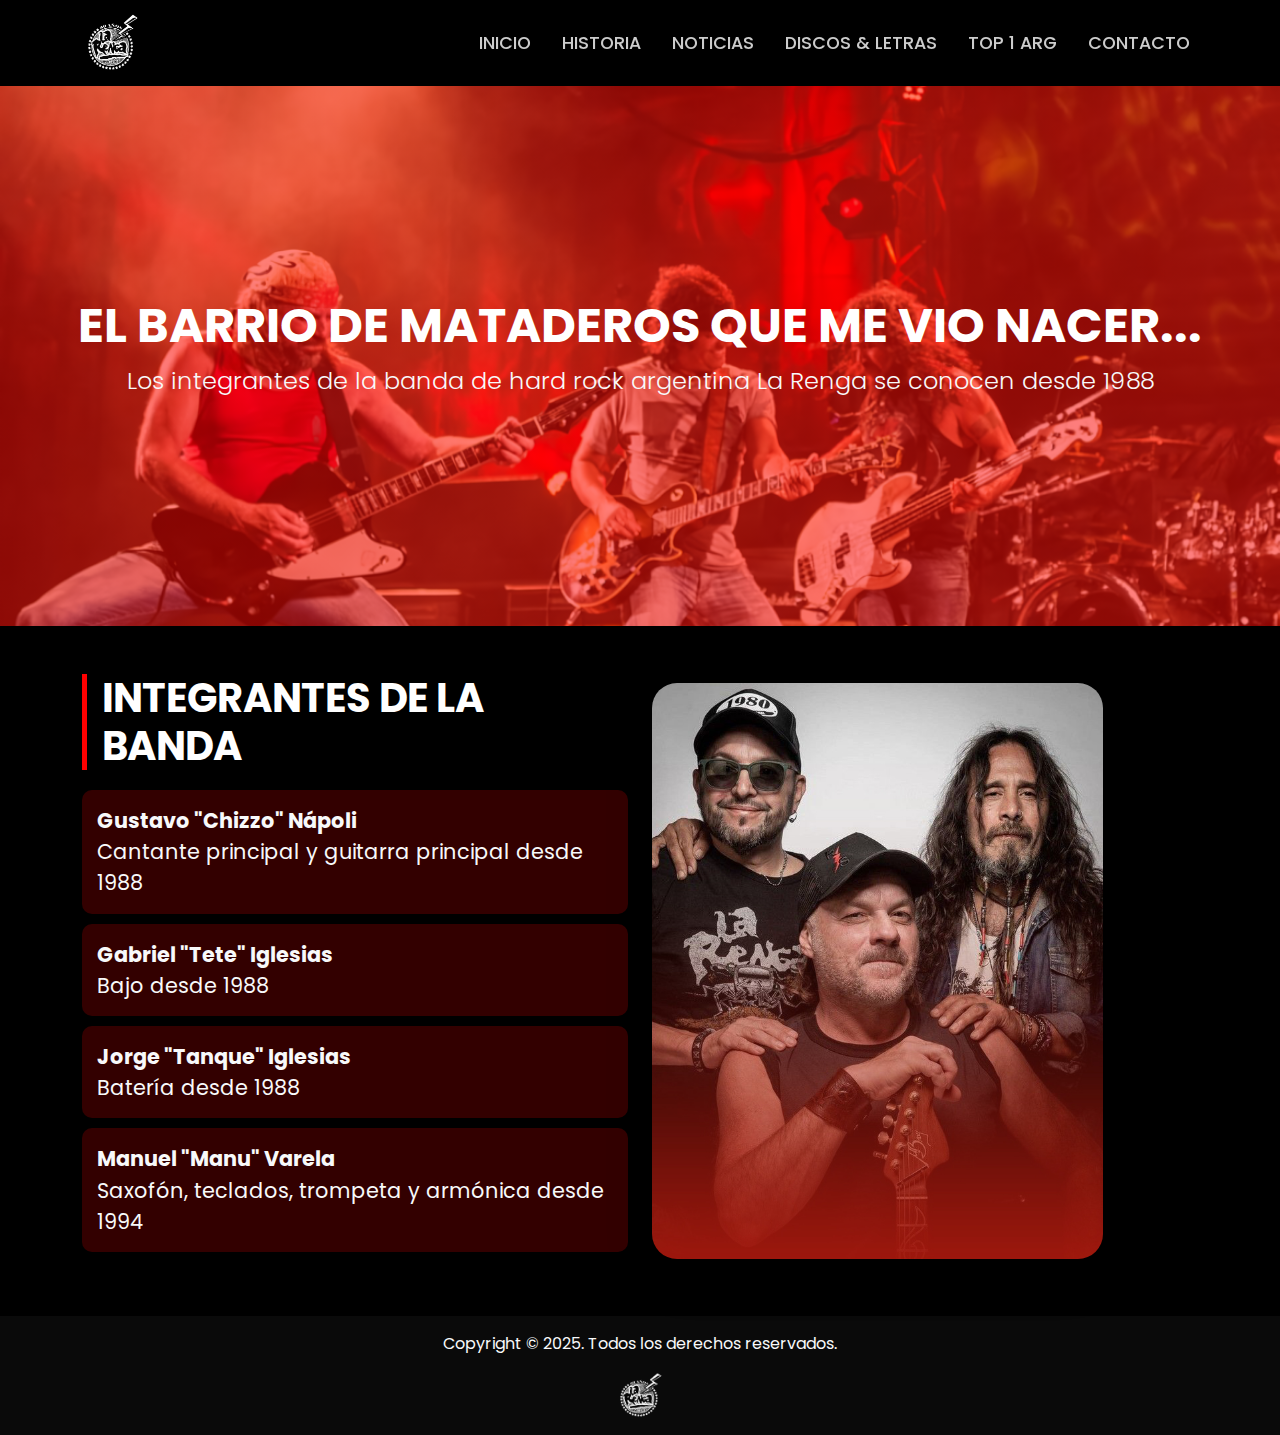
<file: index.html>
<!DOCTYPE html>
<html lang="es">
    <head>
        <meta charset="UTF-8">
        <meta name="viewport" content="width=device-width, initial-scale=1.0">
        <title>Una Banda de Barrio</title>
        <link rel="stylesheet" href="./styles/style.css">
        <link href="https://cdn.jsdelivr.net/npm/bootstrap@5.3.3/dist/css/bootstrap.min.css" rel="stylesheet">
    </head>

<body>
    <!-- Header -->
    <header>
        <nav class="navbar navbar-expand-lg custom-navbar">
            <div class="container">
                <a class="navbar-brand" href="/index.html">
                    <img class="logo" src="/assets/logo/logobanda.png" width="60" height="60" alt="Logo">
                </a>
                <button class="navbar-toggler custom-toggler" type="button" data-bs-toggle="collapse" data-bs-target="#navbarNav">
                    <span class="navbar-toggler-icon"></span>
                </button>
                <div class="collapse navbar-collapse" id="navbarNav">
                    <ul class="navbar-nav ms-auto">
                        <li class="nav-item"><a class="nav-link" href="/index.html">Inicio</a></li>
                        <li class="nav-item"><a class="nav-link" href="/pages/historia.html">Historia</a></li>
                        <li class="nav-item"><a class="nav-link" href="/pages/noticias.html">Noticias</a></li>
                        <li class="nav-item"><a class="nav-link" href="/pages/discosyletras.html">Discos & Letras</a></li>
                        <li class="nav-item"><a class="nav-link" href="/pages/top1argentina.html">Top 1 Arg</a></li>
                        <li class="nav-item"><a class="nav-link" href="/pages/contacto.html">Contacto</a></li>
                    </ul>
                </div>
            </div>
        </nav>
    </header>


    <!-- Portada -->
    <section class="hero text-center text-light py-5">
        <div>
            <h2 class="fw-bold">EL BARRIO DE MATADEROS QUE ME VIO NACER...</h2>
            <p class="lead">Los integrantes de la banda de hard rock argentina La Renga se conocen desde 1988</p>
        </div>
    </section>


    <!-- Lista -->
    <main class="container my-5">
        <div class="row align-items-center">
            <div class="col-md-6 text-light">
                <h2 class="section-title">Integrantes de la Banda</h2>
                <ul class="band-list">
                    <li><strong>Gustavo "Chizzo" Nápoli</strong> <br> Cantante principal y guitarra principal desde 1988</li>
                    <li><strong>Gabriel "Tete" Iglesias</strong> <br> Bajo desde 1988</li>
                    <li><strong>Jorge "Tanque" Iglesias</strong> <br> Batería desde 1988</li>
                    <li><strong>Manuel "Manu" Varela</strong> <br> Saxofón, teclados, trompeta y armónica desde 1994</li>
                </ul>
            </div>
            <div class="col-md-5 text-center">
                <img src="assets/img/rolins.jpg" class="img-fluid shadow-lg band-image" alt="La Renga en concierto">
            </div>
        </div>
    </main>


    <!-- Footer -->
    <footer class="text-light text-center py-3">
        <p>Copyright © 2025. Todos los derechos reservados.</p>
        <img class="logo" src="/assets/logo/logobanda.png" width="50" alt="Logo">
    </footer>

    <!-- Bootstrap JS -->
    <script src="https://cdn.jsdelivr.net/npm/bootstrap@5.3.3/dist/js/bootstrap.bundle.min.js"></script>
</body>
</html>
</file>
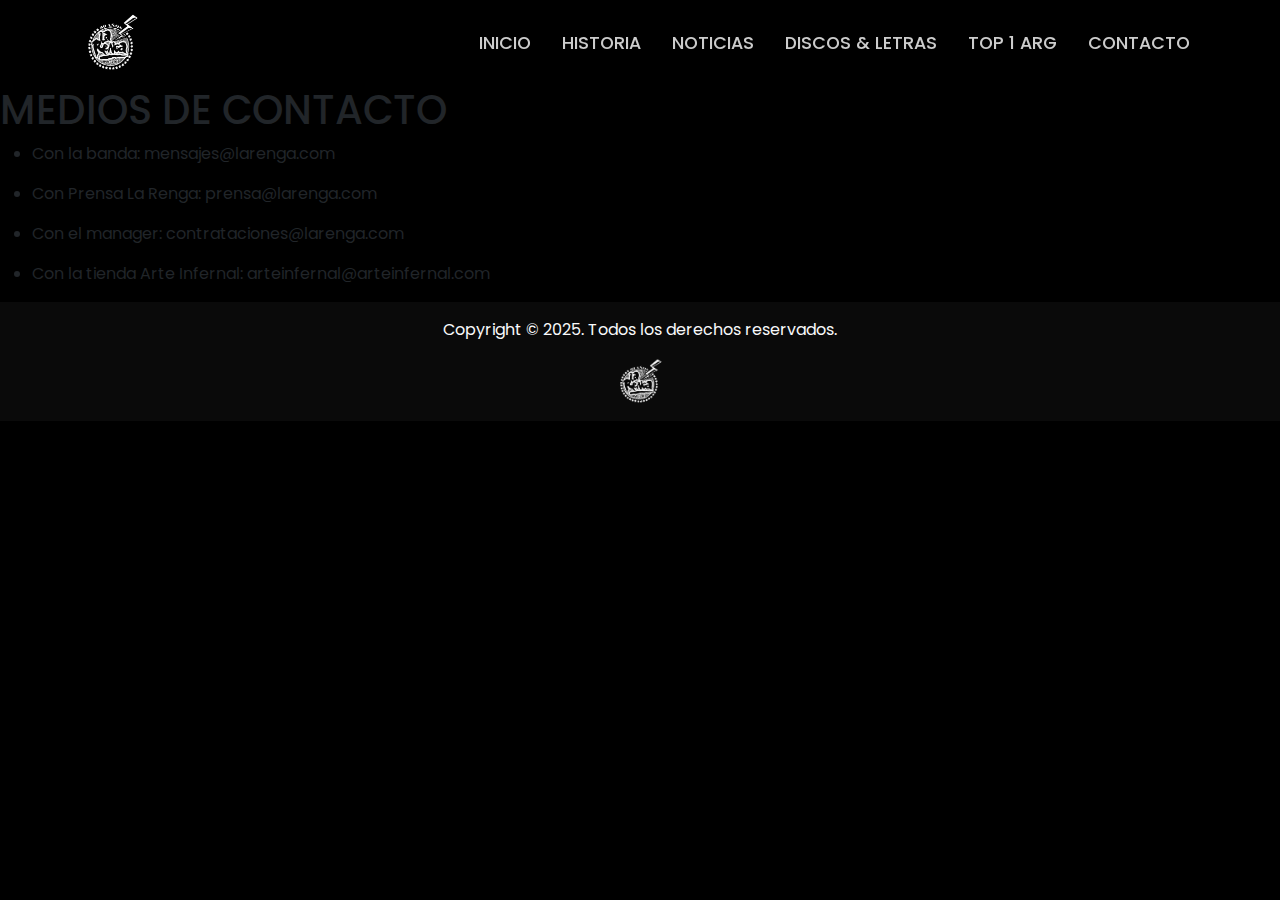
<file: pages/contacto.html>
<!DOCTYPE html>
<html lang="en">
    <head>
        <meta charset="UTF-8">
        <meta name="viewport" content="width=device-width, initial-scale=1.0">
        <title>Una Banda de Barrio</title>
        <link rel="stylesheet" href="../styles/style.css">
        <link href="https://cdn.jsdelivr.net/npm/bootstrap@5.3.3/dist/css/bootstrap.min.css" rel="stylesheet">
    </head>

<body>

    <!-- Header -->
    <header>
        <nav class="navbar navbar-expand-lg custom-navbar">
            <div class="container">
                <a class="navbar-brand" href="/index.html">
                    <img class="logo" src="/assets/logo/logobanda.png" width="60" height="60" alt="Logo">
                </a>
                <button class="navbar-toggler custom-toggler" type="button" data-bs-toggle="collapse" data-bs-target="#navbarNav">
                    <span class="navbar-toggler-icon"></span>
                </button>
                <div class="collapse navbar-collapse" id="navbarNav">
                    <ul class="navbar-nav ms-auto">
                        <li class="nav-item"><a class="nav-link" href="/index.html">Inicio</a></li>
                        <li class="nav-item"><a class="nav-link" href="/pages/historia.html">Historia</a></li>
                        <li class="nav-item"><a class="nav-link" href="/pages/noticias.html">Noticias</a></li>
                        <li class="nav-item"><a class="nav-link" href="/pages/discosyletras.html">Discos & Letras</a></li>
                        <li class="nav-item"><a class="nav-link" href="/pages/top1argentina.html">Top 1 Arg</a></li>
                        <li class="nav-item"><a class="nav-link" href="/pages/contacto.html">Contacto</a></li>
                    </ul>
                </div>
            </div>
        </nav>
    </header>
  
    
    <h1>MEDIOS DE CONTACTO</h1>

    <ul>
        <li>Con la banda: mensajes@larenga.com</li>
    </ul>
    <ul>
        <li>Con Prensa La Renga: prensa@larenga.com</li>
    </ul>
    <ul>
        <li>Con el manager: contrataciones@larenga.com</li>
    </ul>
    <ul>
        <li>Con la tienda Arte Infernal: arteinfernal@arteinfernal.com</li>
    </ul>
    
    <!-- Footer -->
    <footer class="text-light text-center py-3">
        <p>Copyright © 2025. Todos los derechos reservados.</p>
        <img class="logo" src="/assets/logo/logobanda.png" width="50" alt="Logo">
    </footer>

    <!-- Bootstrap JS -->
    <script src="https://cdn.jsdelivr.net/npm/bootstrap@5.3.3/dist/js/bootstrap.bundle.min.js"></script>
</body>
</html>
</file>
<file: styles/style.css>
/* Esta seria la direccion de una fuente de letra de google fonts */
@import url('https://fonts.googleapis.com/css2?family=Poppins:ital,wght@0,100;0,200;0,300;0,400;0,500;0,600;0,700;0,800;0,900;1,100;1,200;1,300;1,400;1,500;1,600;1,700;1,800;1,900&display=swap');

* {
    margin: 0px;
    padding: 0px;
}

/* !importan sirve para decirle a bootstrap "No mi rey,
aqui las reglas lo pongo yo, no quiero tu fuente de letra fea" */
body {
    font-family: "Poppins", sans-serif !important; 
    background-color: black !important;
}

/* NAVBAR SECTION */
.custom-navbar {
    background: rgba(0, 0, 0, 0.9);
    backdrop-filter: blur(10px);
    padding: 15px 0;
    transition: all 0.3s ease-in-out;
}

.logo {
    transition: transform 0.3s ease-in-out;
}

.logo:hover {
    transform: rotate(10deg) scale(1.1);
}

.navbar-nav .nav-link {
    font-size: 1.1rem;
    font-weight: 500;
    text-transform: uppercase;
    color: rgba(255, 255, 255, 0.8);
    margin-left: 15px;
    transition: all 0.3s ease-in-out;
    position: relative;
}

.navbar-nav .nav-link::after {
    content: "";
    display: block;
    width: 0;
    height: 3px;
    background: red;
    transition: width 0.3s ease-in-out;
    position: absolute;
    bottom: -5px;
    left: 50%;
    transform: translateX(-50%);
}

.navbar-nav .nav-link:hover {
    color: white;
}

.navbar-nav .nav-link:hover::after {
    width: 100%;
}

.custom-navbar.sticky {
    position: fixed;
    width: 100%;
    top: 0;
    left: 0;
    box-shadow: 0px 5px 15px rgba(255, 0, 0, 0.5);
    background: black;
}

.custom-toggler {
    border: none;
    outline: none;
}

.custom-toggler:focus {
    box-shadow: none;
}

.navbar-toggler-icon {
    filter: invert(1);
    transition: all 0.3s ease-in-out;
}

.navbar-toggler:hover .navbar-toggler-icon {
    transform: rotate(90deg);
}


/* HERO */
.hero {
    position: relative;
    height: 60vh;
    display: flex;
    align-items: center;
    justify-content: center;
    text-align: center;
    color: white;
    background: linear-gradient(rgba(255, 0, 0, 0.5), rgba(255, 0, 0, 0.5)),
    url('/assets/img/lrconcierto.png') center/cover no-repeat;
}


h2{
    color: white !important;
}

.hero h2 {
    font-size: 3rem;
    font-weight: bold;
}

.hero p {
    font-size: 1.5rem;
}


/* LIST-SECTION */
.section-title {
    font-size: 2.5rem;
    font-weight: bold;
    text-transform: uppercase;
    margin-bottom: 20px;
    border-left: 5px solid #ff0000;
    padding-left: 15px;
}

.band-list {
    list-style: none;
    padding: 0;
}

.band-list li {
    font-size: 1.3rem;
    padding: 15px;
    margin-bottom: 10px;
    background: rgba(255, 0, 0, 0.2);
    border-radius: 10px;
    transition: transform 0.3s ease-in-out;
}

.band-list li:hover {
    transform: scale(1.05);
    background: rgba(255, 0, 0, 0.4);
}

.band-image {
    max-width: 100%;
    border-radius: 25px;
    transition: transform 0.3s ease-in-out;
}

.band-image:hover {
    transform: scale(1.03);
}


/* FOOTER */
footer {
    background-color: rgb(10, 10, 10) !important;
    color: white !important;
}
</file>
